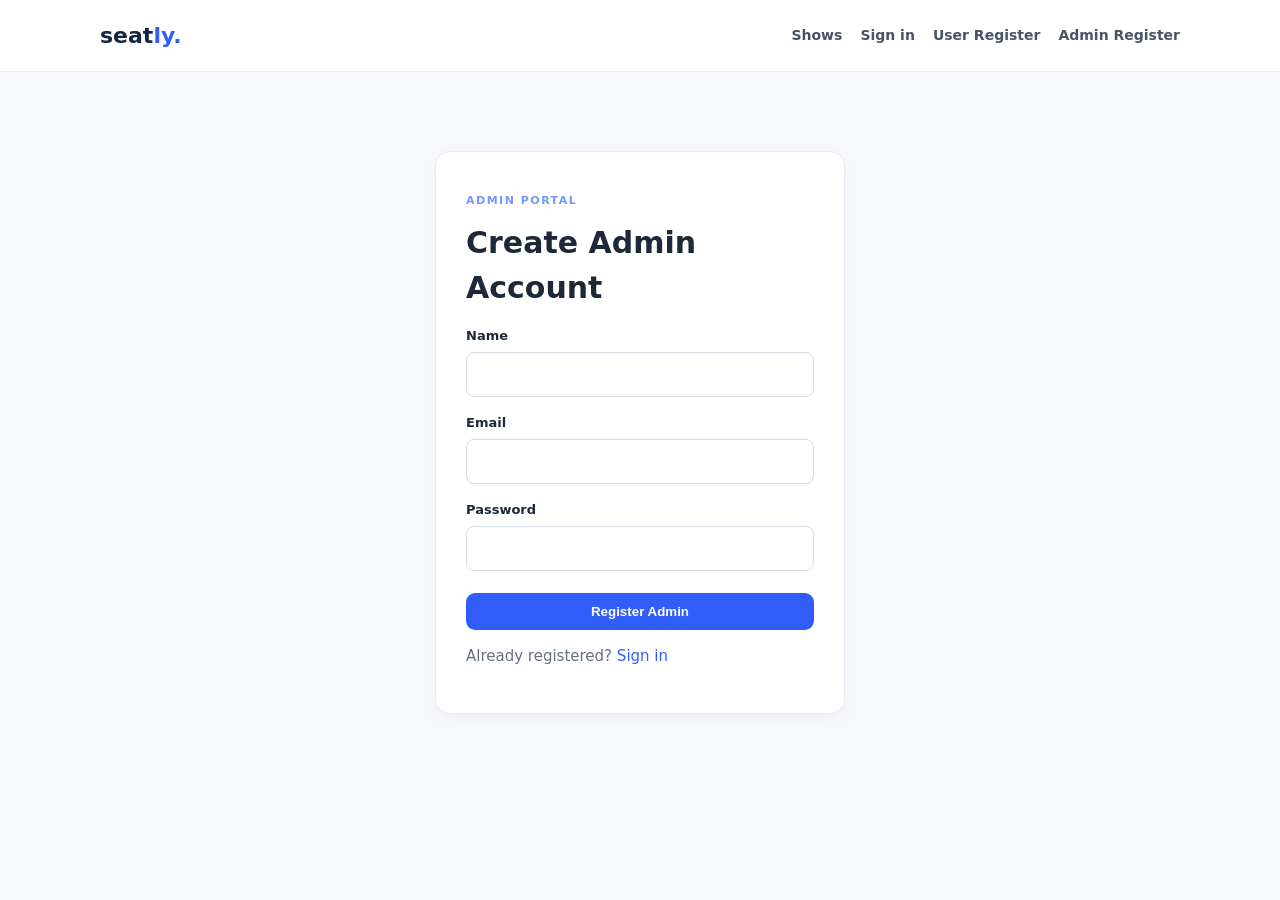
<file: src/main/resources/static/admin-register.html>
<!DOCTYPE html>
<html>
<head>
    <meta charset="utf-8">
    <meta name="viewport" content="width=device-width,initial-scale=1">
    <title>Admin Registration | Seatly</title>
    <link rel="stylesheet" href="css/style.css">
    <link rel="icon" href="data:,">
</head>
<body>

    <div id="nav"></div>

    <main class="auth">
        <form class="panel" id="adminRegisterForm">

            <p class="tag">ADMIN PORTAL</p>
            <h1>Create Admin Account</h1>

            <label>
                Name
                <input name="name" required>
            </label>

            <label>
                Email
                <input name="email" type="email" required>
            </label>

            <label>
                Password
                <input name="password" type="password" minlength="8" required>
            </label>

            <button class="btn" type="submit">
                Register Admin
            </button>

            <div id="message"></div>

            <p class="muted">
                Already registered?
                <a href="login.html">Sign in</a>
            </p>

        </form>
    </main>

    <script src="js/api.js"></script>
    <script src="js/common.js"></script>
    <script src="js/admin-register.js"></script>

</body>
</html>
</file>
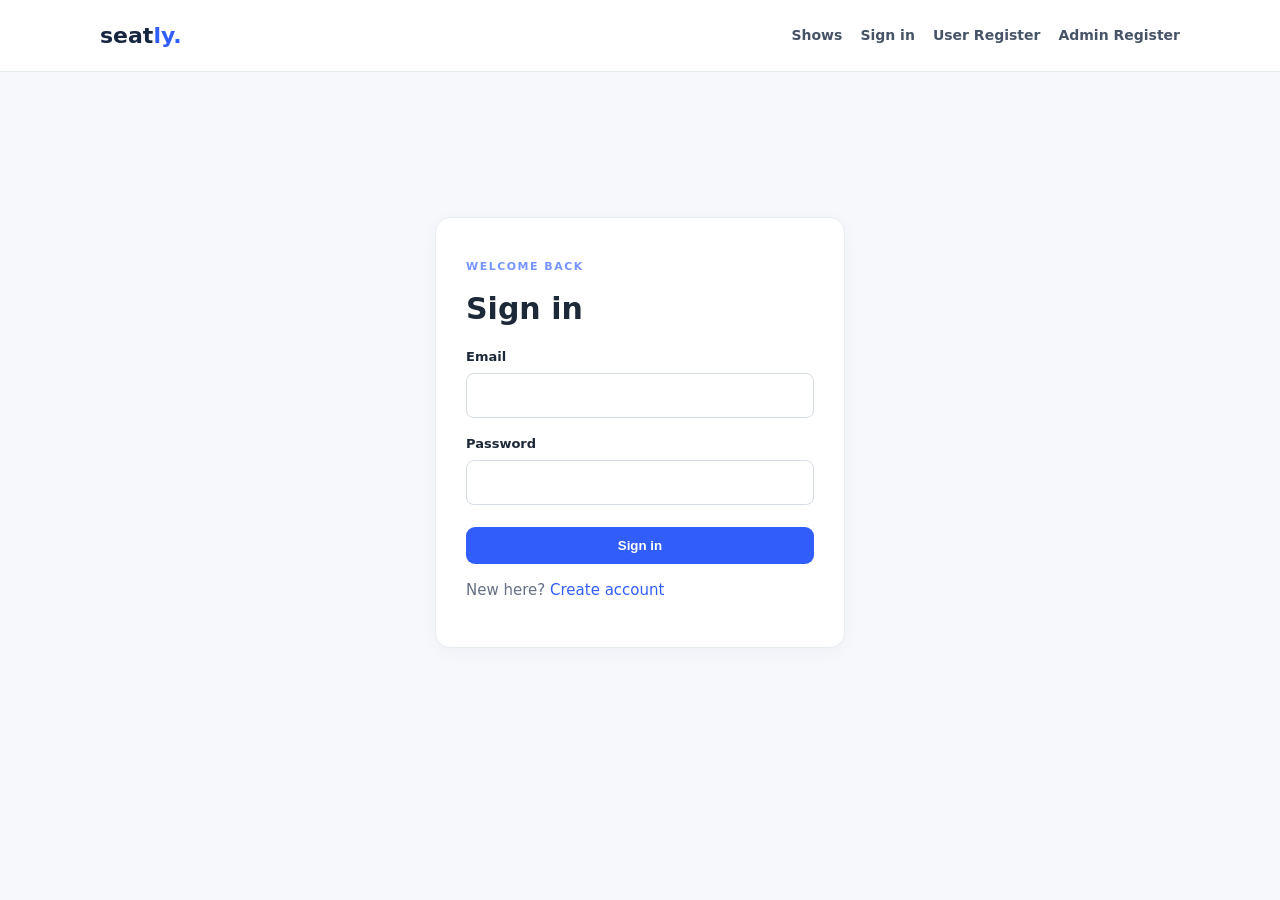
<file: src/main/resources/static/admin.html>
<!doctype html>
<html>

<head>
    <meta charset="utf-8">
    <meta name="viewport" content="width=device-width,initial-scale=1">
    <title>Admin | Seatly</title>
    <link rel="stylesheet" href="css/style.css">
    <link rel="icon" href="data:,">
</head>

<body>
    <div id="nav"></div>
    <main class="wrap">
        <p class="tag">MANAGEMENT</p>
        <h1>Admin dashboard</h1>
        <div class="admin">
            <form id="showForm" class="panel">
                <h2>Create show</h2><label>Show name<input name="name" required></label><label>Price in paise<input
                        name="pricePaise" type="number" min="1" required></label><label>Per-user limit<input
                        name="perUserLimit" type="number" min="1" max="20" value="4" required></label><button
                    class="btn">Create show</button>
            </form>
            <form id="seatForm" class="panel">
                <h2>Add seats</h2><label>Show ID<input name="showId" type="number" min="1" required></label><label>Seat
                    numbers, comma separated<input name="seatNumbers" placeholder="A1,A2,A3" required></label><button
                    class="btn">Create seats</button>
            </form>
        </div>
        <div id="message"></div>
    </main>
    <script src="js/api.js"></script>
    <script src="js/common.js"></script>
    <script src="js/admin.js"></script>
</body>

</html>
</file>
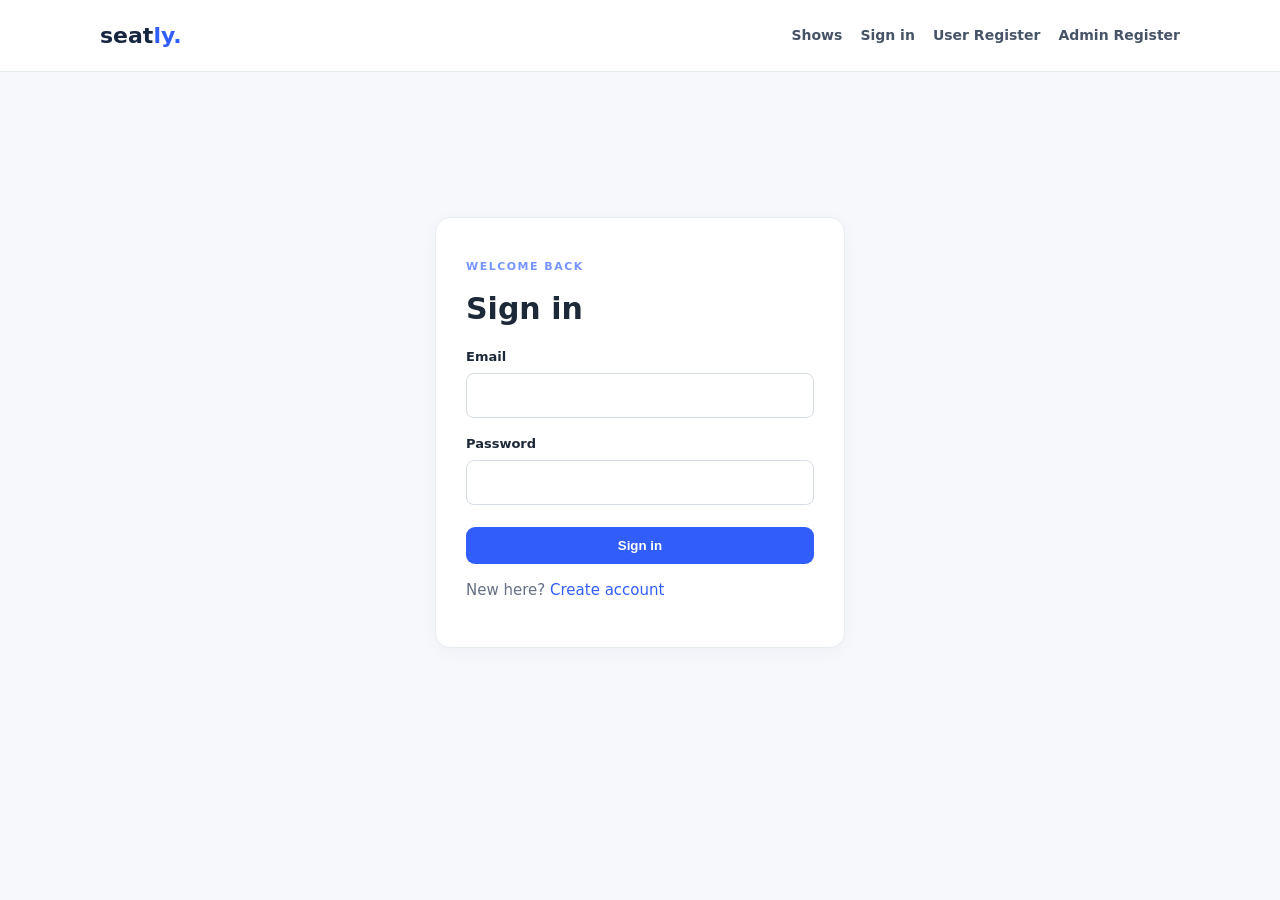
<file: src/main/resources/static/bookings.html>
<!doctype html>
<html>
<head>
<meta charset="utf-8">
<meta name="viewport" content="width=device-width,initial-scale=1">
<title>My bookings | Seatly</title>
<link rel="stylesheet" href="css/style.css">
<link rel="icon" href="data:,">
</head>
<body>
	<div id="nav"></div>
	<main class="wrap">
		<header class="row">
			<div>
				<p class="tag">YOUR ACCOUNT</p>
				<h1>My bookings</h1>
				<p class="muted">Review or cancel reservations.</p>
			</div>
			<a class="btn" href="index.html">Browse shows</a>
		</header>
		<div id="message"></div>
		<div id="bookingList" class="stack">Loading…</div>
	</main>
	<script src="js/api.js"></script>
	<script src="js/common.js"></script>
	<script src="js/bookings.js"></script>
</body>
</html>
</file>
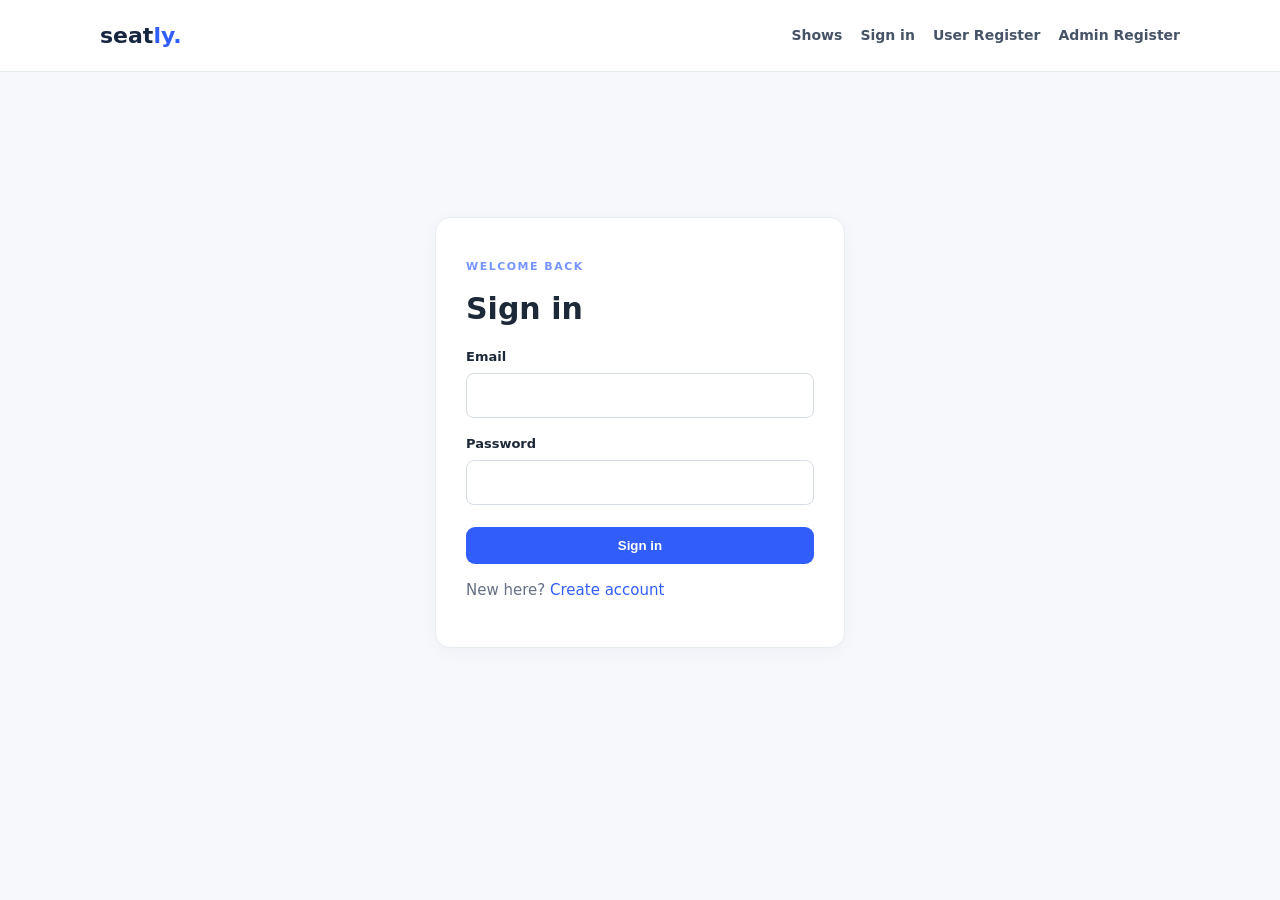
<file: src/main/resources/static/login.html>
<!doctype html>
<html>
<head>
<meta charset="utf-8">
<meta name="viewport" content="width=device-width,initial-scale=1">
<title>Sign in | Seatly</title>
<link rel="stylesheet" href="css/style.css">
<link rel="icon" href="data:,">
</head>
<body>
	<div id="nav"></div>
	<main class="auth">
		<form class="panel" id="loginForm">
			<p class="tag">WELCOME BACK</p>
			<h1>Sign in</h1>
			<label>Email<input name="email" type="email" required></label><label>Password<input
				name="password" type="password" required></label>
			<button class="btn" type="submit">Sign in</button>
			<div id="message"></div>
			<p class="muted">
				New here? <a href="register.html">Create account</a>
			</p>
		</form>
	</main>
	<script src="js/api.js"></script>
	<script src="js/common.js"></script>
	<script src="js/auth.js"></script>
</body>
</html>
</file>
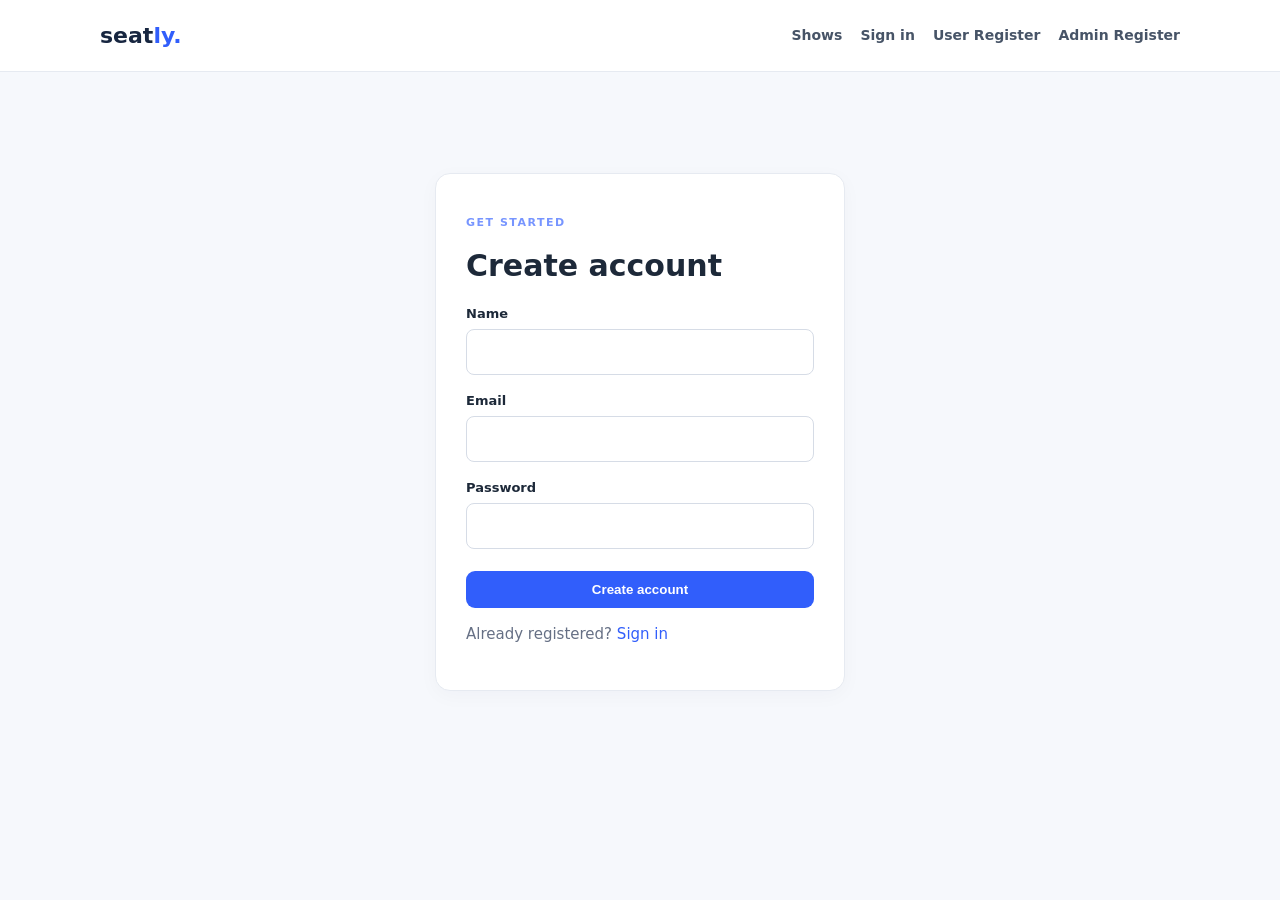
<file: src/main/resources/static/register.html>
<!doctype html>
<html>
<head>
<meta charset="utf-8">
<meta name="viewport" content="width=device-width,initial-scale=1">
<title>Register | Seatly</title>
<link rel="stylesheet" href="css/style.css">
<link rel="icon" href="data:,">
</head>
<body>
	<div id="nav"></div>
	<main class="auth">
		<form class="panel" id="registerForm">
			<p class="tag">GET STARTED</p>
			<h1>Create account</h1>
			<label>Name<input name="name" required></label><label>Email<input
				name="email" type="email" required></label><label>Password<input
				name="password" type="password" minlength="8" required></label>
	
			<button class="btn" type="submit">Create account</button>
			<div id="message"></div>
			<p class="muted">
				Already registered? <a href="login.html">Sign in</a>
			</p>
		</form>
	</main>
	<script src="js/api.js"></script>
	<script src="js/common.js"></script>
	<script src="js/auth.js"></script>
</body>
</html>
</file>
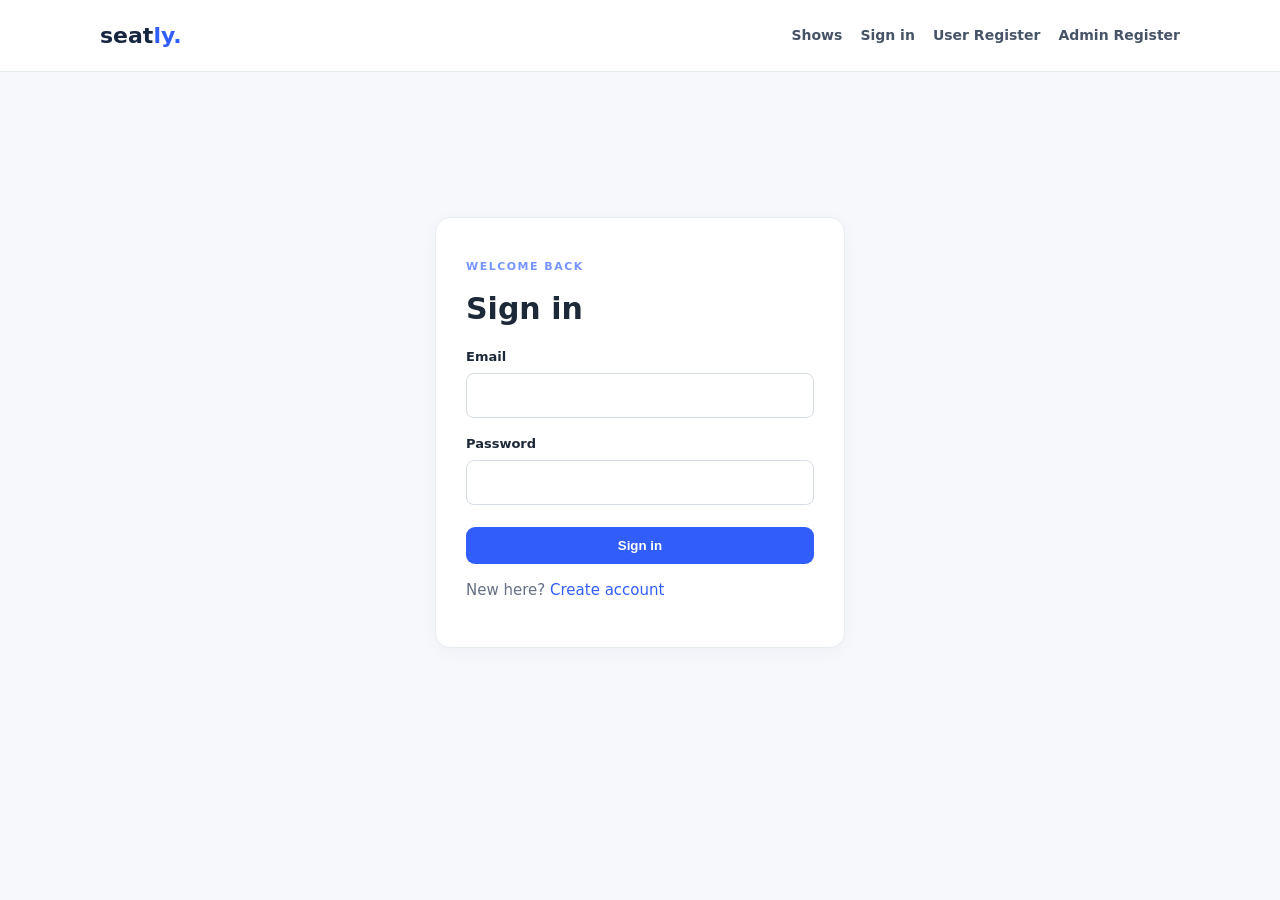
<file: src/main/resources/static/seat-selection.html>
<!doctype html>
<html>
<head>
<meta charset="utf-8">
<meta name="viewport" content="width=device-width,initial-scale=1">
<title>Select seats | Seatly</title>
<link rel="stylesheet" href="css/style.css">
<link rel="icon" href="data:,">
</head>
<body>
	<div id="nav"></div>
	<main class="wrap">
		<a href="index.html">← Shows</a>
		<header class="row">
			<div>
				<p class="tag">YOUR EXPERIENCE</p>
				<h1 id="showTitle">Choose seats</h1>
				<p id="showMeta" class="muted"></p>
			</div>
			<b id="price"></b>
		</header>
		<div class="legend">
			<span>🟩 Available</span><span>🟦 Selected</span><span>🟥
				Reserved</span>
		</div>
		<section class="panel">
			<div class="screen">STAGE / SCREEN</div>
			<div id="seats" class="seats"></div>
			<div class="row total">
				<div>
					<small class="muted">Selected seats</small><b id="selected">None</b>
					<h2 id="amount">₹0</h2>
				</div>
				<button id="reserve" class="btn" disabled>Reserve seats</button>
			</div>
		</section>
		<div id="message"></div>
	</main>
	<script src="js/api.js"></script>
	<script src="js/common.js"></script>
	<script src="js/booking.js"></script>
</body>
</html>
</file>
<file: src/main/resources/static/css/style.css>
:root {
    --ink: #1d2939;
    --muted: #667085;
    --blue: #315efb;
    --line: #e6eaf1;
    --bg: #f6f8fc
}

* {
    box-sizing: border-box
}

body {
    margin: 0;
    background: var(--bg);
    color: var(--ink);
    font: 15px/1.5 Inter, system-ui, Segoe UI, sans-serif
}

a {
    color: var(--blue);
    text-decoration: none
}

.top {
    background: white;
    border-bottom: 1px solid var(--line);
    padding: 19px max(20px, calc((100% - 1080px)/2));
    display: flex;
    justify-content: space-between;
    align-items: center
}

.brand {
    font-weight: 850;
    font-size: 22px;
    color: #172640
}

.brand span {
    color: var(--blue)
}

nav {
    display: flex;
    gap: 18px
}

nav a {
    color: #475467;
    font-weight: 600;
    font-size: 14px
}

.wrap {
    width: min(1080px, calc(100% - 32px));
    margin: 32px auto 70px
}

.hero {
    background: linear-gradient(120deg, #172640, #304d80);
    color: white;
    padding: 38px;
    border-radius: 20px;
    margin-bottom: 30px
}

.hero h1 {
    font-size: clamp(30px, 5vw, 46px);
    line-height: 1.1;
    margin: 8px 0
}

.hero p {
    color: #d5def0
}

.tag {
    font-size: 11px;
    font-weight: 800;
    letter-spacing: 1.5px;
    color: #7795ff
}

.hero .tag {
    color: #b5c6ff
}

.row {
    display: flex;
    justify-content: space-between;
    align-items: center;
    gap: 18px;
    margin: 22px 0
}

.row h2,
.row h1 {
    margin: 0
}

.muted {
    color: var(--muted)
}

.grid {
    display: grid;
    grid-template-columns: repeat(3, 1fr);
    gap: 17px
}

.card,
.panel {
    background: white;
    border: 1px solid var(--line);
    border-radius: 15px;
    padding: 22px;
    box-shadow: 0 5px 20px #17264008
}

.card h3 {
    margin: 4px 0
}

.cardfoot {
    display: flex;
    justify-content: space-between;
    align-items: center;
    margin-top: 22px
}

.btn {
    background: var(--blue);
    color: white;
    border: 0;
    border-radius: 9px;
    padding: 11px 16px;
    font-weight: 700;
    cursor: pointer;
    display: inline-block
}

.btn:disabled {
    opacity: .45
}

.ghost {
    background: white;
    color: var(--ink);
    border: 1px solid var(--line)
}

.auth {
    min-height: 80vh;
    display: grid;
    place-items: center;
    padding: 20px
}

.auth .panel {
    width: min(410px, 100%);
    padding: 30px
}

.panel h1 {
    margin: 0 0 12px
}

.panel label {
    display: block;
    font-size: 13px;
    font-weight: 650;
    margin: 16px 0
}

.panel input {
    display: block;
    width: 100%;
    padding: 12px;
    border: 1px solid #d6dce6;
    border-radius: 8px;
    margin-top: 6px;
    font: inherit
}

.panel input:focus {
    outline: 2px solid #315efb30;
    border-color: var(--blue)
}

.panel .btn {
    margin-top: 6px
}

.auth .btn {
    width: 100%
}

.notice {
    padding: 12px;
    border-radius: 9px;
    background: #edf3ff;
    color: #2446a8;
    margin: 14px 0
}

.error {
    background: #fff0f0;
    color: #a32935
}

.success {
    background: #e9f8f1;
    color: #126b4e
}

.seats {
    display: grid;
    grid-template-columns: repeat(8, 38px);
    justify-content: center;
    gap: 9px;
    margin: 30px auto
}

.seat {
    height: 34px;
    border: 1px solid #d9e1ec;
    border-radius: 7px;
    background: #eef2f7;
    cursor: pointer;
    font-size: 11px
}

.seat.selected {
    background: var(--blue);
    color: white
}

.seat.booked {
    background: #f5c7cb;
    color: #963b44;
    cursor: not-allowed
}

.screen {
    width: min(500px, 90%);
    margin: auto;
    text-align: center;
    padding: 9px;
    background: #edf1f7;
    border-top: 4px solid #cbd5e1;
    border-radius: 50% 50% 7px 7px;
    color: #77869b;
    font-size: 11px;
    letter-spacing: 2px
}

.legend {
    display: flex;
    gap: 20px;
    color: var(--muted);
    font-size: 13px
}

.total {
    border-top: 1px solid var(--line);
    padding-top: 18px
}

.stack {
    display: grid;
    gap: 14px
}

.booking {
    display: flex;
    justify-content: space-between;
    align-items: center;
    gap: 15px
}

.admin {
    display: grid;
    grid-template-columns: 1fr 1fr;
    gap: 18px
}

.screen+.seats {
    max-width: 500px
}

@media(max-width:700px) {

    .grid,
    .admin {
        grid-template-columns: 1fr
    }

    .hero {
        padding: 27px
    }

    .row {
        align-items: flex-start;
        flex-direction: column
    }

    nav {
        gap: 9px
    }

    nav a {
        font-size: 12px
    }

    .seats {
        grid-template-columns: repeat(6, 36px);
        gap: 7px
    }

    .booking {
        align-items: flex-start;
        flex-direction: column
    }
}
</file>
